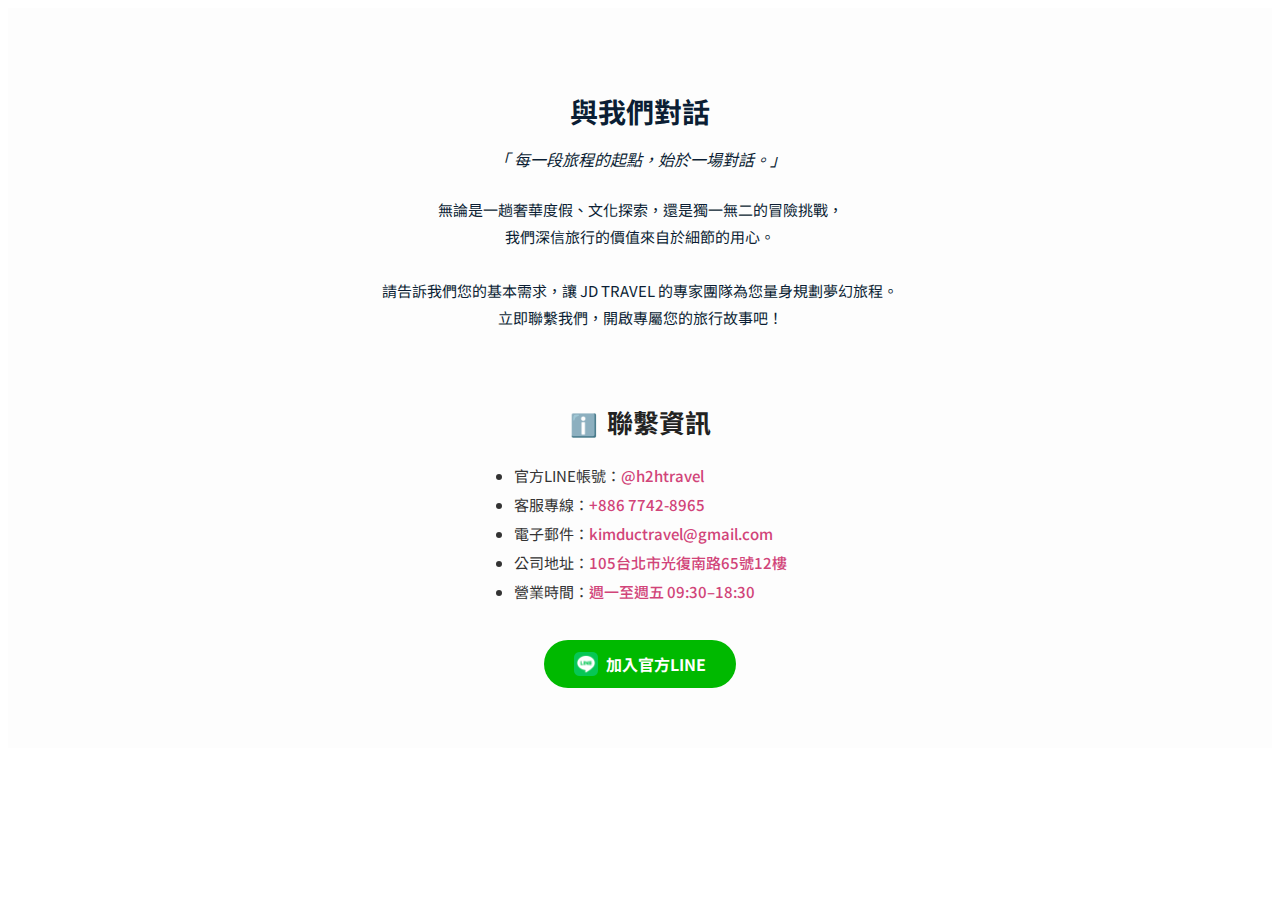
<file: contact.html>
<!DOCTYPE html>
<html lang="zh-Hant">
<head>
  <meta charset="UTF-8">
  <meta name="viewport" content="width=device-width, initial-scale=1.0">
  <title>聯繫我們 - JD Travel</title>
  <link rel="stylesheet" href="contact.css">
</head>
<body>

  <section class="contact">
    <h2>與我們對話</h2>
    <p class="quote">「 每一段旅程的起點，始於一場對話。」</p>
    <p class="desc">
      無論是一趟奢華度假、文化探索，還是獨一無二的冒險挑戰，<br>
      我們深信旅行的價值來自於細節的用心。<br><br>
      請告訴我們您的基本需求，讓 JD TRAVEL 的專家團隊為您量身規劃夢幻旅程。<br>
      立即聯繫我們，開啟專屬您的旅行故事吧！
    </p>

     <div class="contact-container">
    <h2>聯繫資訊</h2>

    <ul class="contact-list">
      <li>官方LINE帳號：<span>@h2htravel</span></li>
      <li>客服專線：<span>+886 7742-8965</span></li>
      <li>電子郵件：<span>kimductravel@gmail.com</span></li>
      <li>公司地址：<span>105台北市光復南路65號12樓</span></li>
      <li>營業時間：<span>週一至週五 09:30–18:30</span></li>
    </ul>

    <a href="#" class="line-btn">
      <img src="icon/line_contact.png" alt="LINE">
      <span>加入官方LINE</span>
    </a>
  </div>
  </section>
</body>
</html>
</file>
<file: contact.css>
@import url('https://fonts.googleapis.com/css2?family=Noto+Sans+TC:wght@400;500;700&display=swap');



/* --- Tổng thể --- */
.contact {
  background-color: #fdfdfd; /* bạn có thể đổi màu nền ở đây */
  padding: 60px 20px;
  text-align: center;
  font-family: "Noto Sans TC", "Microsoft JhengHei", sans-serif;
}

.contact h2 {
  font-size: 28px;
  font-weight: 700;
  color: #0B1E34;
  margin-bottom: 15px;
}

.quote {
  font-style: italic;
  color: #0B1E34;
  margin-bottom: 25px;
}

.desc {
  font-size: 15px;
  line-height: 1.8;
  color: #0B1E34;
  margin-bottom: 50px;
}

/* --- Khung chính --- */
.contact-container {
  max-width: 500px;
  margin: 0 auto;
  text-align: center;
  display: flex;
  flex-direction: column;   /* sắp xếp dọc */
  align-items: center;      /* căn giữa ngang */
}

/* --- Tiêu đề --- */
.contact-container h2 {
  font-size: 26px;
  color: #222;
  margin-bottom: 25px;
  position: relative;
}

.contact-container h2::before {
  content: "ℹ️";
  font-size: 22px;
  margin-right: 10px;
}

/* --- Danh sách thông tin --- */
.contact-list {
  list-style-type: disc;
  text-align: left;
  margin: 0 0 30px 0; /* tạo khoảng cách giữa list và nút LINE */
  padding-left: 20px;
  align-self: center;  /* đảm bảo căn giữa theo container */
}

.contact-list li {
  margin-bottom: 8px;
  color: #333;
  font-size: 15px;
}

.contact-list li span {
  color: #d14479; /* màu hồng như hình mẫu */
  font-weight: 500;
}

/* --- Nút LINE --- */
.line-btn {
  display: flex;
  align-items: center;
  justify-content: center;
  gap: 8px;
  background-color: #00b900;
  color: #ffffff;
  font-weight: bold;
  padding: 12px 30px;
  border-radius: 50px;
  text-decoration: none;
  transition: background-color 0.2s ease, transform 0.2s ease;
  margin-top: auto;       /* đẩy nút xuống dưới cùng nếu cần */
}


.line-btn img {
  width: 24px;
  height: 24px;
}

.line-btn:hover {
  background-color: #009a00;
  transform: scale(1.05);
}
</file>
